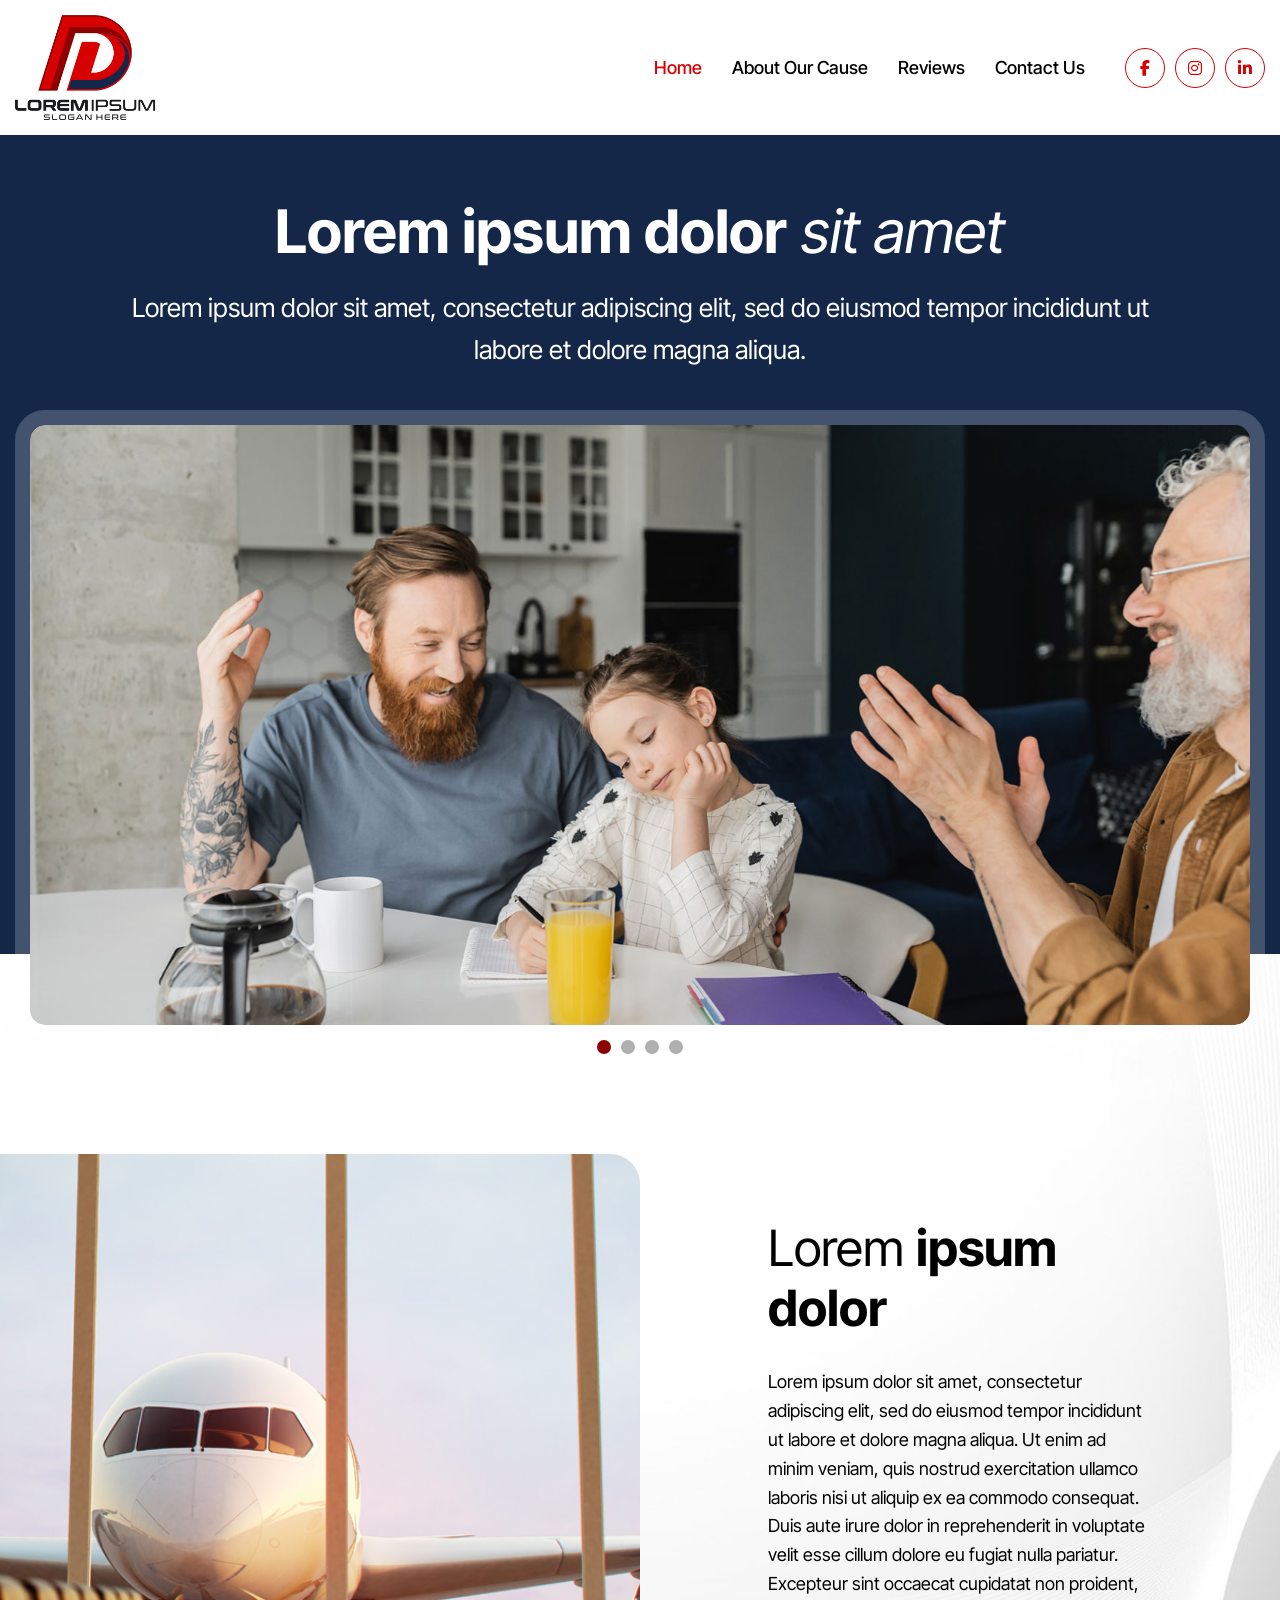
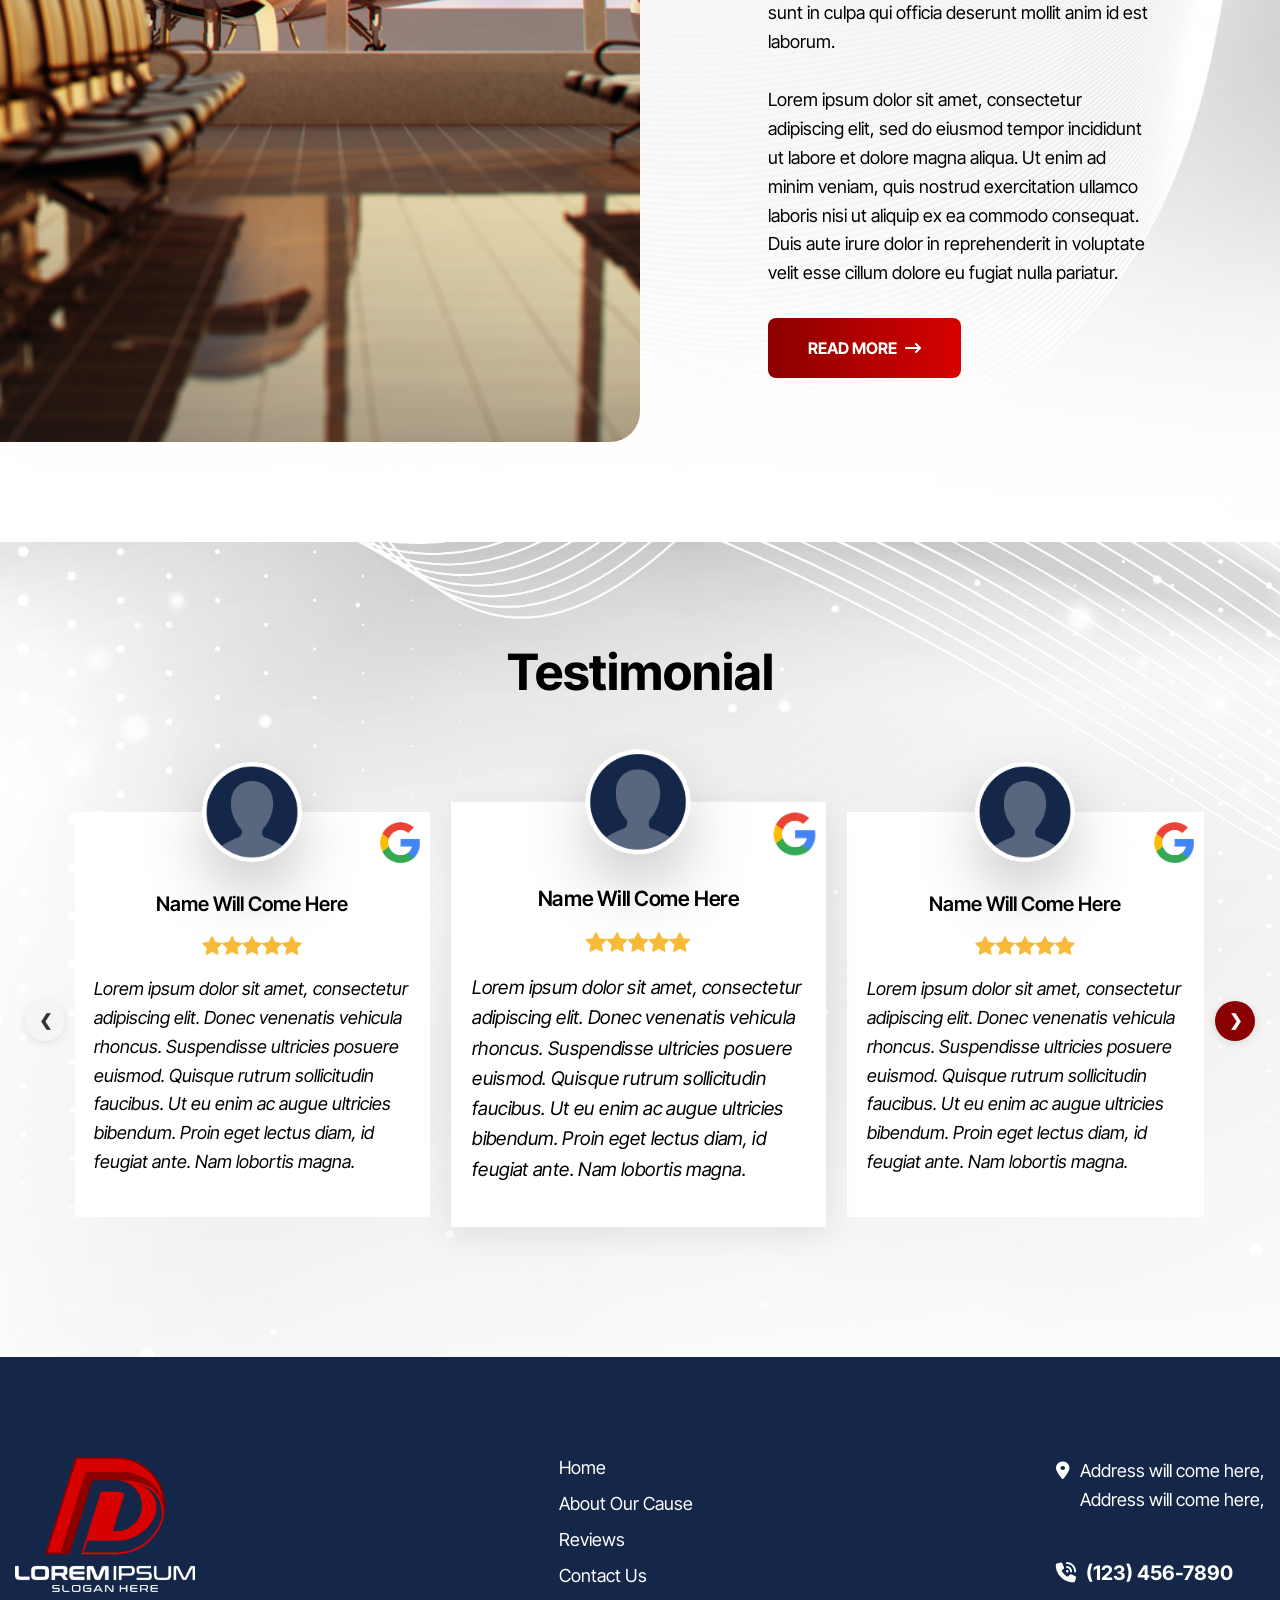
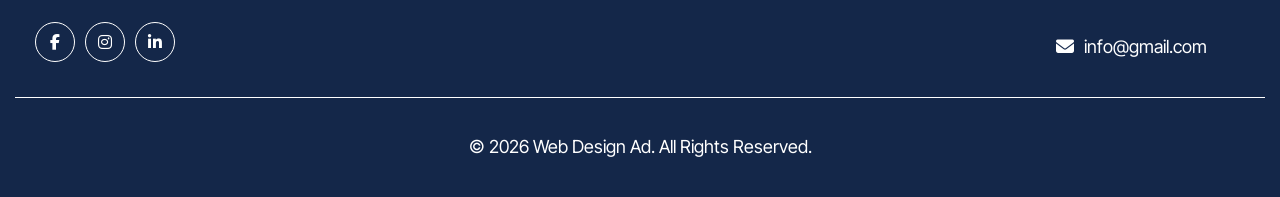
<file: index.html>
<!doctype html>
<html lang="en">
  <head>
    <meta charset="UTF-8" />
    <meta name="viewport" content="width=device-width, initial-scale=1.0" />
    <title>R-Klan</title>
    <link rel="stylesheet" href="css/style.css" />
    <link rel="stylesheet" href="css/responsive.css" />
    <link
      rel="stylesheet"
      href="https://cdnjs.cloudflare.com/ajax/libs/font-awesome/6.7.2/css/all.min.css"
    />

    <script src="js/components.js" defer></script>
    <script src="js/script.js" defer></script>
    <!-- If you prefer to keep your script links in the <head>, add the word defer. This tells the browser to wait until the HTML is fully loaded before running the script. -->
  </head>

  <body>
    <!------------------------------------------------- Header ------------------------------------------------->
    <div id="loader-wrapper">
      <div class="gradient-spinner"></div>
    </div>
    <site-header></site-header>
    <!------------------------------------------------- Header ------------------------------------------------->

    <!------------------------------------------------- Your Family ------------------------------------------------->
    <section id="yourFamily" class="your-family">
      <div class="container">
        <div class="row">
          <h1><b>Lorem ipsum dolor</b> <em>sit amet</em></h1>
          <p>
            Lorem ipsum dolor sit amet, consectetur adipiscing elit, sed do
            eiusmod tempor incididunt ut labore et dolore magna aliqua.
          </p>
        </div>
        <div class="row slider-row">
          <figure class="hero-slides">
            <img
              class="slide active-slide"
              src="images/hero-slide1.jpg"
              alt="Hero Banner image 1"
            />
            <img
              class="slide"
              src="images/hero-slide2.jpg"
              alt="Hero Banner image 2"
            />
            <img
              class="slide"
              src="images/hero-slide3.jpg"
              alt="Hero Banner image 3"
            />
            <img
              class="slide"
              src="images/hero-slide4.jpg"
              alt="Hero Banner image 4"
            />
          </figure>

          <!-- Red and Gray Pagination Dots -->
          <div class="slider-dots">
            <span class="dot active-dot" onclick="currentSlide(1)"></span>
            <span class="dot" onclick="currentSlide(2)"></span>
            <span class="dot" onclick="currentSlide(3)"></span>
            <span class="dot" onclick="currentSlide(4)"></span>
          </div>
        </div>
      </div>
    </section>
    <!------------------------------------------------- Your Family ------------------------------------------------->

    <!------------------------------------------------- About ------------------------------------------------->
    <section id="about" class="about-plight">
      <div class="row">
        <div class="col-img"></div>
        <div class="contents">
          <h2>Lorem <b>ipsum dolor</b></h2>
          <p>
            Lorem ipsum dolor sit amet, consectetur adipiscing elit, sed do
            eiusmod tempor incididunt ut labore et dolore magna aliqua. Ut enim
            ad minim veniam, quis nostrud exercitation ullamco laboris nisi ut
            aliquip ex ea commodo consequat. Duis aute irure dolor in
            reprehenderit in voluptate velit esse cillum dolore eu fugiat nulla
            pariatur. Excepteur sint occaecat cupidatat non proident, sunt in
            culpa qui officia deserunt mollit anim id est laborum.
          </p>
          <p>
            Lorem ipsum dolor sit amet, consectetur adipiscing elit, sed do
            eiusmod tempor incididunt ut labore et dolore magna aliqua. Ut enim
            ad minim veniam, quis nostrud exercitation ullamco laboris nisi ut
            aliquip ex ea commodo consequat. Duis aute irure dolor in
            reprehenderit in voluptate velit esse cillum dolore eu fugiat nulla
            pariatur.
          </p>
          <div class="r-klan-btn">
            <a href="about.html">Read More</a>
          </div>
        </div>
      </div>
    </section>
    <!------------------------------------------------- About ------------------------------------------------->

    <!------------------------------------------------- Testimonial ------------------------------------------------->
    <section id="homeTestimonial" class="home-testimonial">
      <div class="container">
        <div class="row">
          <h2><b>Testimonial</b></h2>
        </div>
        <div class="row">
          <div class="col">
            <figure class="review-profile">
              <img src="images/review-profile-img.png" alt="Profile" />
            </figure>
            <div class="review-name">
              <h4>Name Will Come Here</h4>
            </div>
            <figure class="review-stars">
              <img src="images/review-stars-img.png" alt="Stars" />
            </figure>
            <div class="review-content">
              <p>
                Lorem ipsum dolor sit amet, consectetur adipiscing elit. Donec
                venenatis vehicula rhoncus. Suspendisse ultricies posuere
                euismod. Quisque rutrum sollicitudin faucibus. Ut eu enim ac
                augue ultricies bibendum. Proin eget lectus diam, id feugiat
                ante. Nam lobortis magna.
              </p>
            </div>
            <figure class="google-icon">
              <img src="images/google-icon.png" alt="Google Icon" />
            </figure>
          </div>

          <div class="col">
            <figure class="review-profile">
              <img src="images/review-profile-img.png" alt="Profile" />
            </figure>
            <div class="review-name">
              <h4>Name Will Come Here</h4>
            </div>
            <figure class="review-stars">
              <img src="images/review-stars-img.png" alt="Stars" />
            </figure>
            <div class="review-content">
              <p>
                Lorem ipsum dolor sit amet, consectetur adipiscing elit. Donec
                venenatis vehicula rhoncus. Suspendisse ultricies posuere
                euismod. Quisque rutrum sollicitudin faucibus. Ut eu enim ac
                augue ultricies bibendum. Proin eget lectus diam, id feugiat
                ante. Nam lobortis magna.
              </p>
            </div>
            <figure class="google-icon">
              <img src="images/google-icon.png" alt="Google Icon" />
            </figure>
          </div>

          <div class="col">
            <figure class="review-profile">
              <img src="images/review-profile-img.png" alt="Profile" />
            </figure>
            <div class="review-name">
              <h4>Name Will Come Here</h4>
            </div>
            <figure class="review-stars">
              <img src="images/review-stars-img.png" alt="Stars" />
            </figure>
            <div class="review-content">
              <p>
                Lorem ipsum dolor sit amet, consectetur adipiscing elit. Donec
                venenatis vehicula rhoncus. Suspendisse ultricies posuere
                euismod. Quisque rutrum sollicitudin faucibus. Ut eu enim ac
                augue ultricies bibendum. Proin eget lectus diam, id feugiat
                ante. Nam lobortis magna.
              </p>
            </div>
            <figure class="google-icon">
              <img src="images/google-icon.png" alt="Google Icon" />
            </figure>
          </div>

          <div class="col">
            <figure class="review-profile">
              <img src="images/review-profile-img.png" alt="Profile" />
            </figure>
            <div class="review-name">
              <h4>Name Will Come Here</h4>
            </div>
            <figure class="review-stars">
              <img src="images/review-stars-img.png" alt="Stars" />
            </figure>
            <div class="review-content">
              <p>
                Lorem ipsum dolor sit amet, consectetur adipiscing elit. Donec
                venenatis vehicula rhoncus. Suspendisse ultricies posuere
                euismod. Quisque rutrum sollicitudin faucibus. Ut eu enim ac
                augue ultricies bibendum. Proin eget lectus diam, id feugiat
                ante. Nam lobortis magna.
              </p>
            </div>
            <figure class="google-icon">
              <img src="images/google-icon.png" alt="Google Icon" />
            </figure>
          </div>
        </div>
      </div>
    </section>
    <!------------------------------------------------- Testimonial ------------------------------------------------->

    <!------------------------------------------------- Footer ------------------------------------------------->
    <site-footer></site-footer>
    <!------------------------------------------------- Footer ------------------------------------------------->
  </body>
</html>
</file>
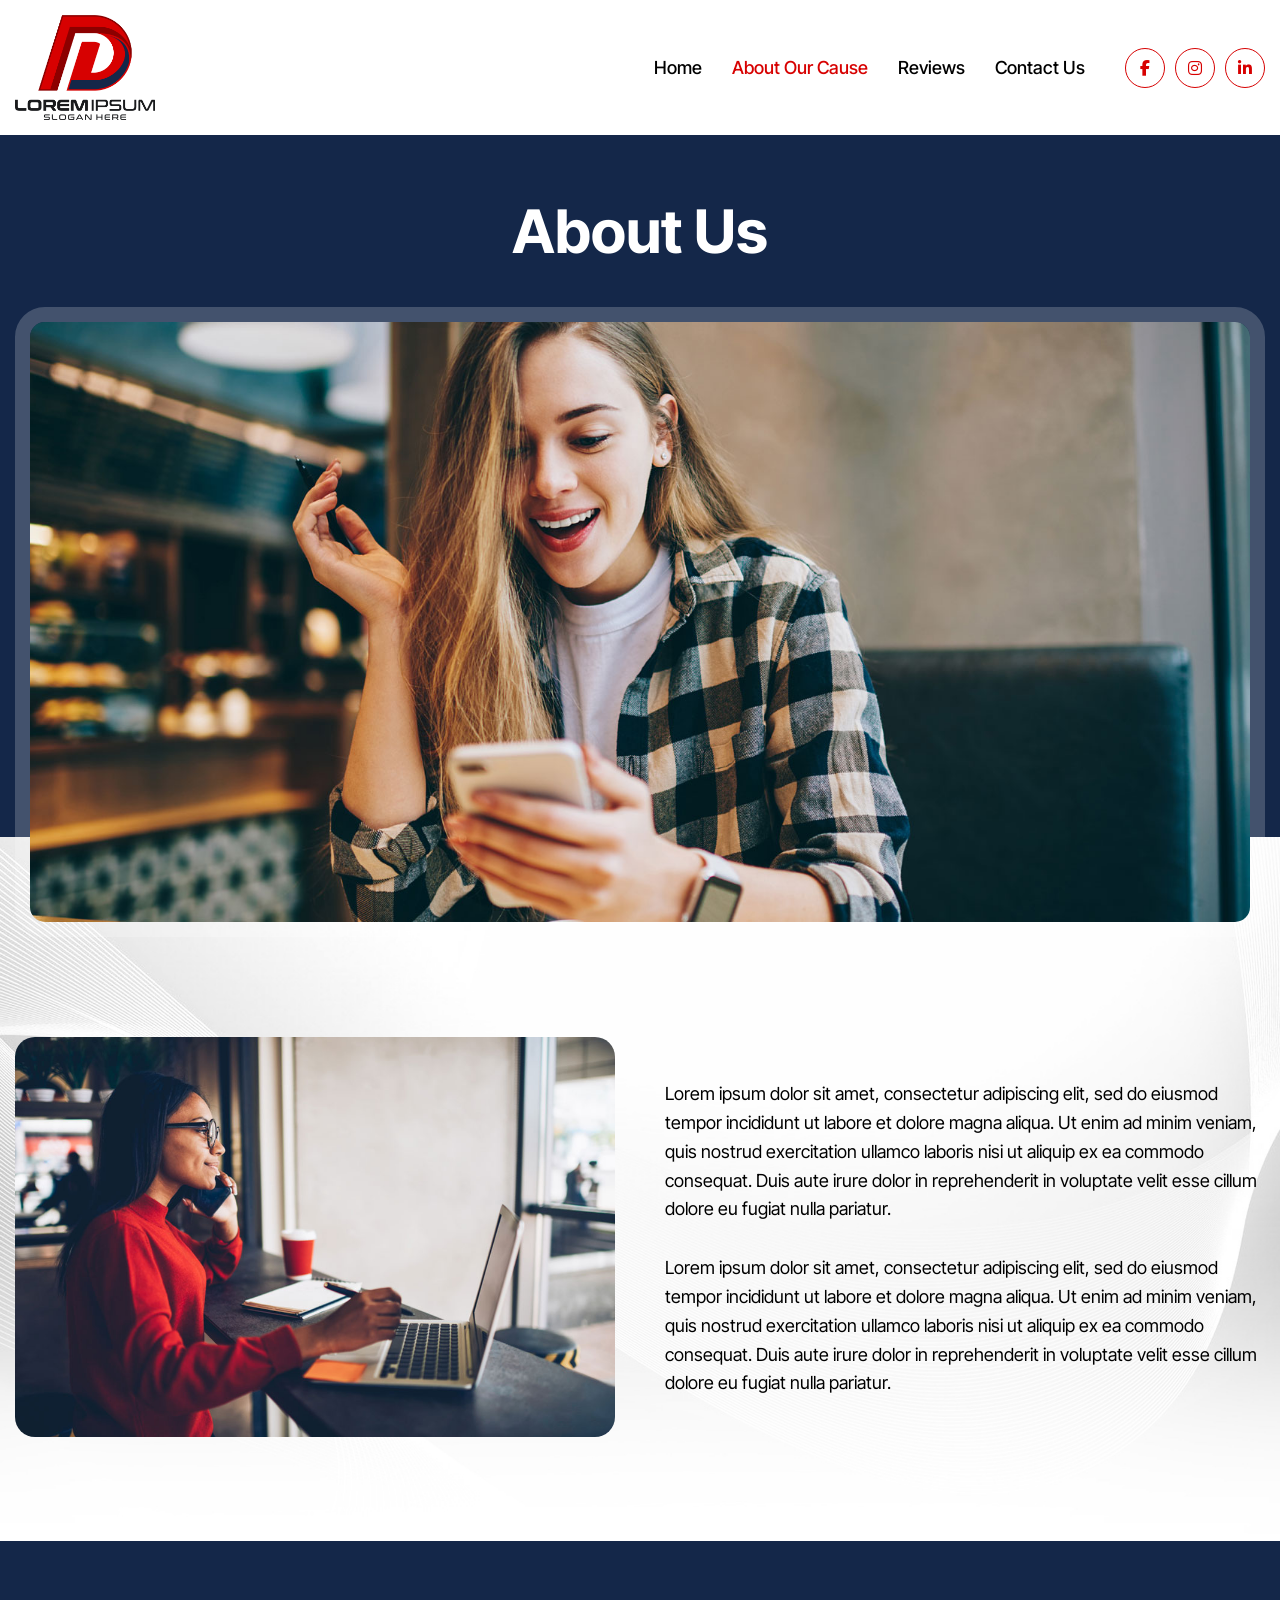
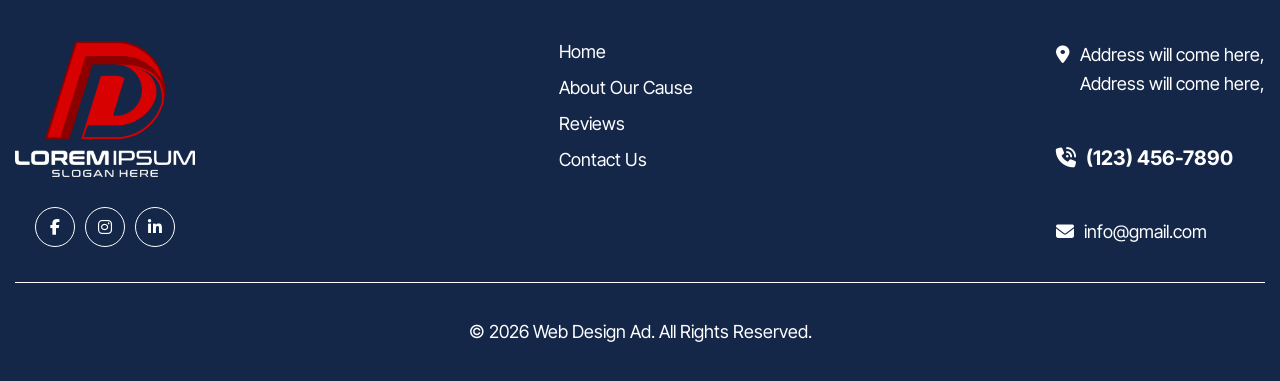
<file: about.html>
<!doctype html>
<html lang="en">
  <head>
    <meta charset="UTF-8" />
    <meta name="viewport" content="width=device-width, initial-scale=1.0" />
    <title>R-Klan</title>
    <link rel="stylesheet" href="css/style.css" />
    <link rel="stylesheet" href="css/responsive.css" />
    <link
      rel="stylesheet"
      href="https://cdnjs.cloudflare.com/ajax/libs/font-awesome/6.7.2/css/all.min.css"
    />

    <script src="js/components.js" defer></script>
    <script src="js/script.js" defer></script>
    <!-- If you prefer to keep your script links in the <head>, add the word defer. This tells the browser to wait until the HTML is fully loaded before running the script. -->
  </head>

  <body>
    <!------------------------------------------------- Header ------------------------------------------------->
    <div id="loader-wrapper">
      <div class="gradient-spinner"></div>
    </div>
    <site-header></site-header>
    <!------------------------------------------------- Header ------------------------------------------------->

    <!------------------------------------------------- Banner ------------------------------------------------->
    <section id="innerPageBanner" class="inner-page-banner">
      <div class="container">
        <div class="row">
          <h1><b>About Us</b></h1>
        </div>
        <div class="row">
          <figure class="banner-img">
            <img src="images/about-banner-bg.jpg" alt="About Banner" />
          </figure>
        </div>
      </div>
    </section>
    <!------------------------------------------------- Banner ------------------------------------------------->

    <!------------------------------------------------- About Intro ------------------------------------------------->
    <section id="aboutIntro" class="about-intro">
      <div class="container">
        <div class="row">
          <div class="col img">
            <img src="images/about-img.jpg" alt="flight" />
          </div>
          <div class="col content">
            <p>
              Lorem ipsum dolor sit amet, consectetur adipiscing elit, sed do eiusmod tempor incididunt ut labore et dolore magna aliqua. Ut enim ad minim veniam, quis nostrud exercitation ullamco laboris nisi ut aliquip ex ea commodo consequat. Duis aute irure dolor in reprehenderit in voluptate velit esse cillum dolore eu fugiat nulla pariatur.
            </p>
            <p>
              Lorem ipsum dolor sit amet, consectetur adipiscing elit, sed do eiusmod tempor incididunt ut labore et dolore magna aliqua. Ut enim ad minim veniam, quis nostrud exercitation ullamco laboris nisi ut aliquip ex ea commodo consequat. Duis aute irure dolor in reprehenderit in voluptate velit esse cillum dolore eu fugiat nulla pariatur.
            </p>
          </div>
        </div>
      </div>
    </section>
    <!------------------------------------------------- About Intro ------------------------------------------------->

    <!------------------------------------------------- Footer ------------------------------------------------->
    <site-footer></site-footer>
    <!------------------------------------------------- Footer ------------------------------------------------->
  </body>
</html>
</file>
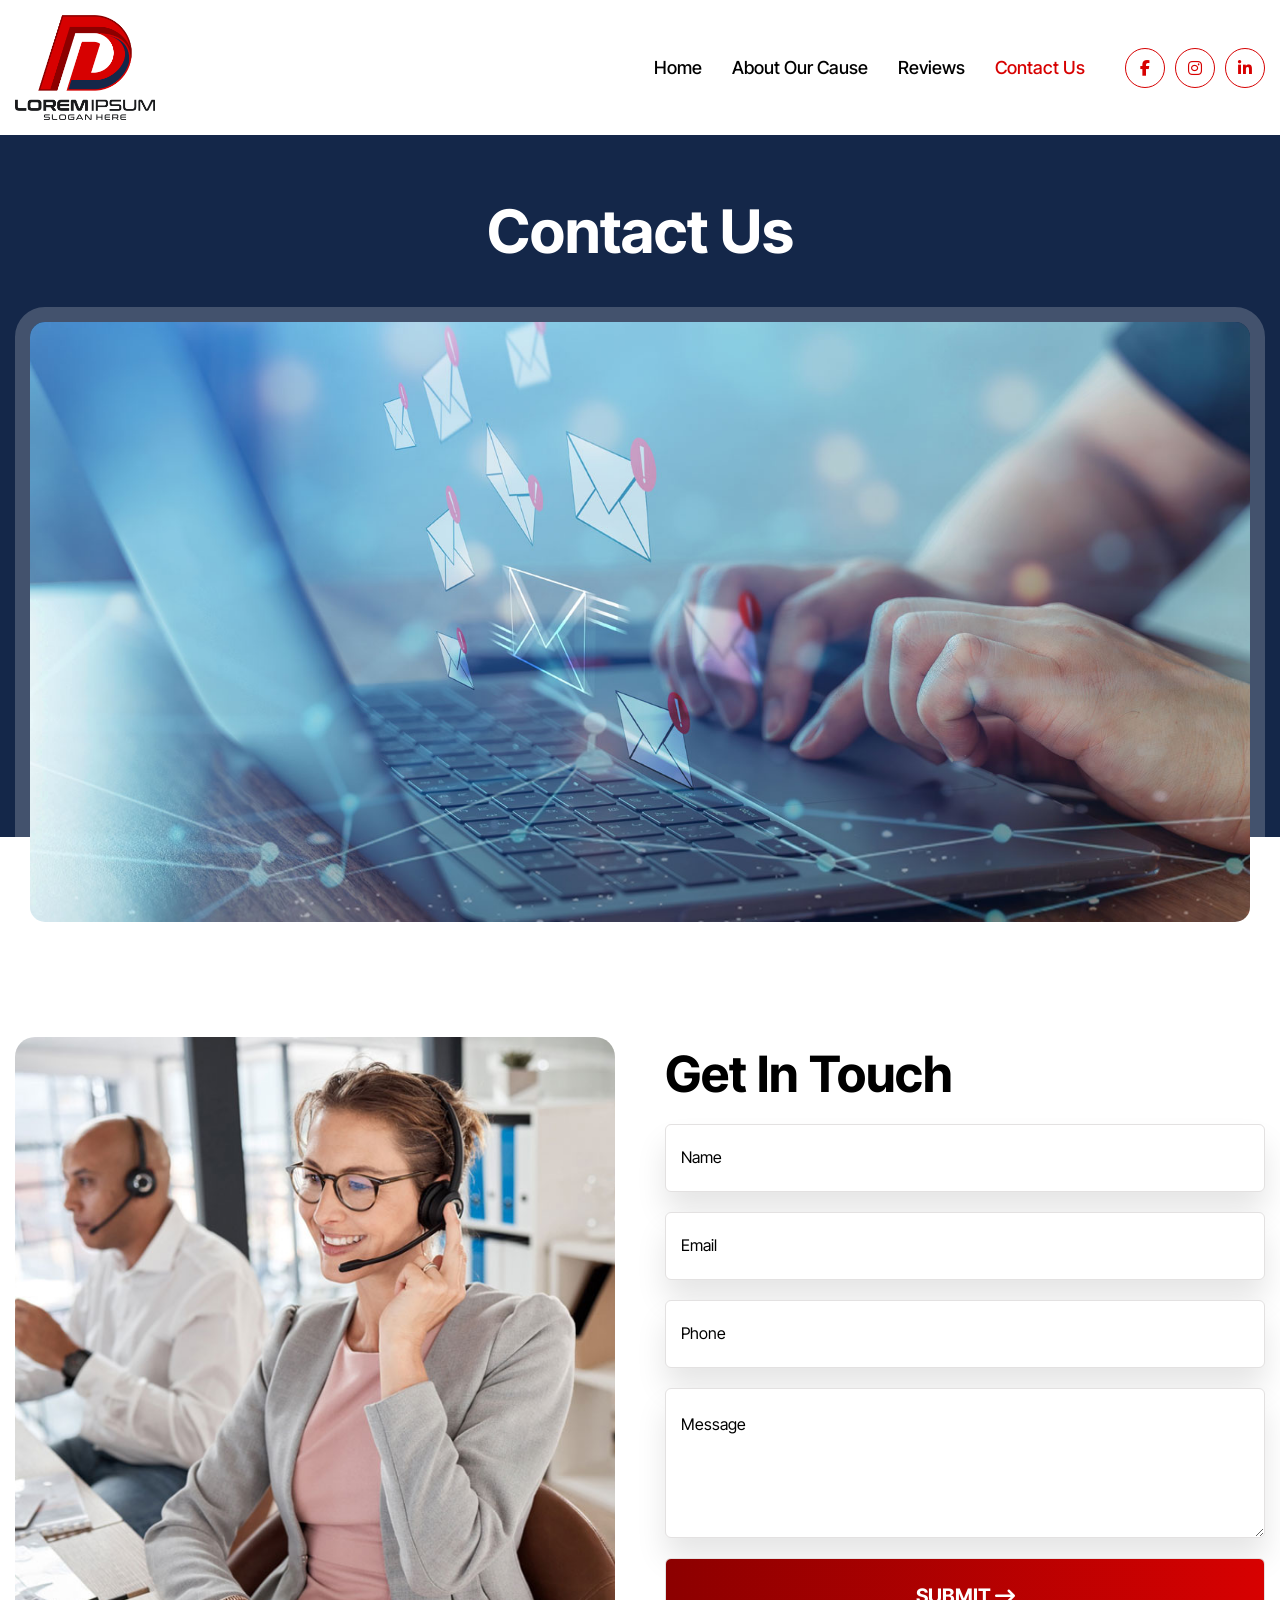
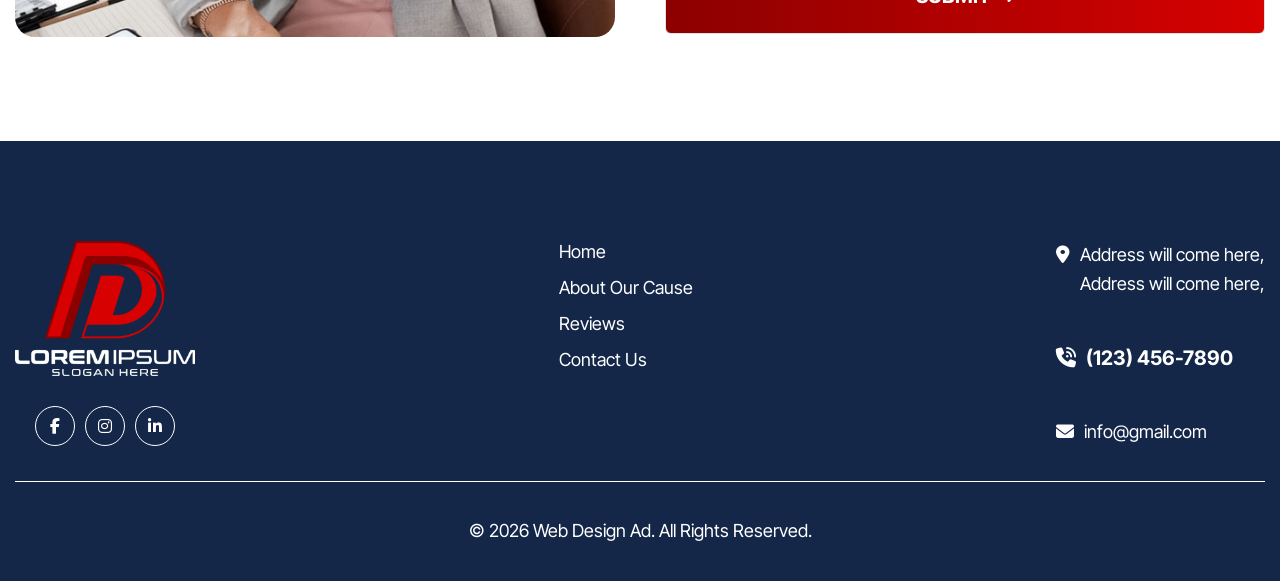
<file: contact.html>
<!doctype html>
<html lang="en">
  <head>
    <meta charset="UTF-8" />
    <meta name="viewport" content="width=device-width, initial-scale=1.0" />
    <title>R-Klan</title>
    <link rel="stylesheet" href="css/style.css" />
    <link rel="stylesheet" href="css/responsive.css" />
    <link
      rel="stylesheet"
      href="https://cdnjs.cloudflare.com/ajax/libs/font-awesome/6.7.2/css/all.min.css"
    />

    <script src="js/components.js" defer></script>
    <script src="js/script.js" defer></script>
    <!-- If you prefer to keep your script links in the <head>, add the word defer. This tells the browser to wait until the HTML is fully loaded before running the script. -->
  </head>

  <body>
    <!------------------------------------------------- Header ------------------------------------------------->
    <div id="loader-wrapper">
      <div class="gradient-spinner"></div>
    </div>
    <site-header></site-header>
    <!------------------------------------------------- Header ------------------------------------------------->

    <!------------------------------------------------- Banner ------------------------------------------------->
    <section id="innerPageBanner" class="inner-page-banner">
      <div class="container">
        <div class="row">
          <h1><b>Contact Us</b></h1>
        </div>
        <div class="row">
          <figure class="banner-img">
            <img src="images/contact-banner-bg.jpg" alt="Contact Banner" />
          </figure>
        </div>
      </div>
    </section>
    <!------------------------------------------------- Banner ------------------------------------------------->

    <!------------------------------------------------- Get In Touch ------------------------------------------------->
    <section id="getInTouch" class="get-in-touch">
      <div class="container">
        <div class="row">
          <div class="col img">
            <img src="images/get-in-touch-img.jpg" alt="flight" />
          </div>
          <div class="col content">
            <h2><b>Get In Touch</b></h2>
            <form class="contact-form" action="#" method="get">
              <input
                type="text"
                name="name"
                id="fullName"
                placeholder="Name"
                required
              />
              <input
                type="email"
                name="email"
                id="emailAddress"
                placeholder="Email"
                required
              />
              <input
                type="tel"
                name="phone"
                id="phoneNumber"
                placeholder="Phone"
                pattern="[0-9]{10}"
                maxlength="10"
                title="Please enter 10 digits number"
                oninput="this.value = this.value.replace(/[^0-9]/g, '')"
                required
              /> 
              <!-- oninput="this.value = this.value.replace(/[^0-9]/g, '')": This tells the browser, "Every time the user types a character, check if it is a number from 0-9. If it is not a number (like the letter 'd'), replace it with nothing immediately." -->
              <textarea
                name="message"
                id="formMessage"
                placeholder="Message"
              ></textarea>
              <button type="submit" class="submit-btn">
                SUBMIT <i class="fa-solid fa-arrow-right-long"></i>
              </button>
            </form>
          </div>
        </div>
      </div>
    </section>
    <!------------------------------------------------- Get In Touch ------------------------------------------------->

    <!------------------------------------------------- Footer ------------------------------------------------->
    <site-footer></site-footer>
    <!------------------------------------------------- Footer ------------------------------------------------->
  </body>
</html>
</file>
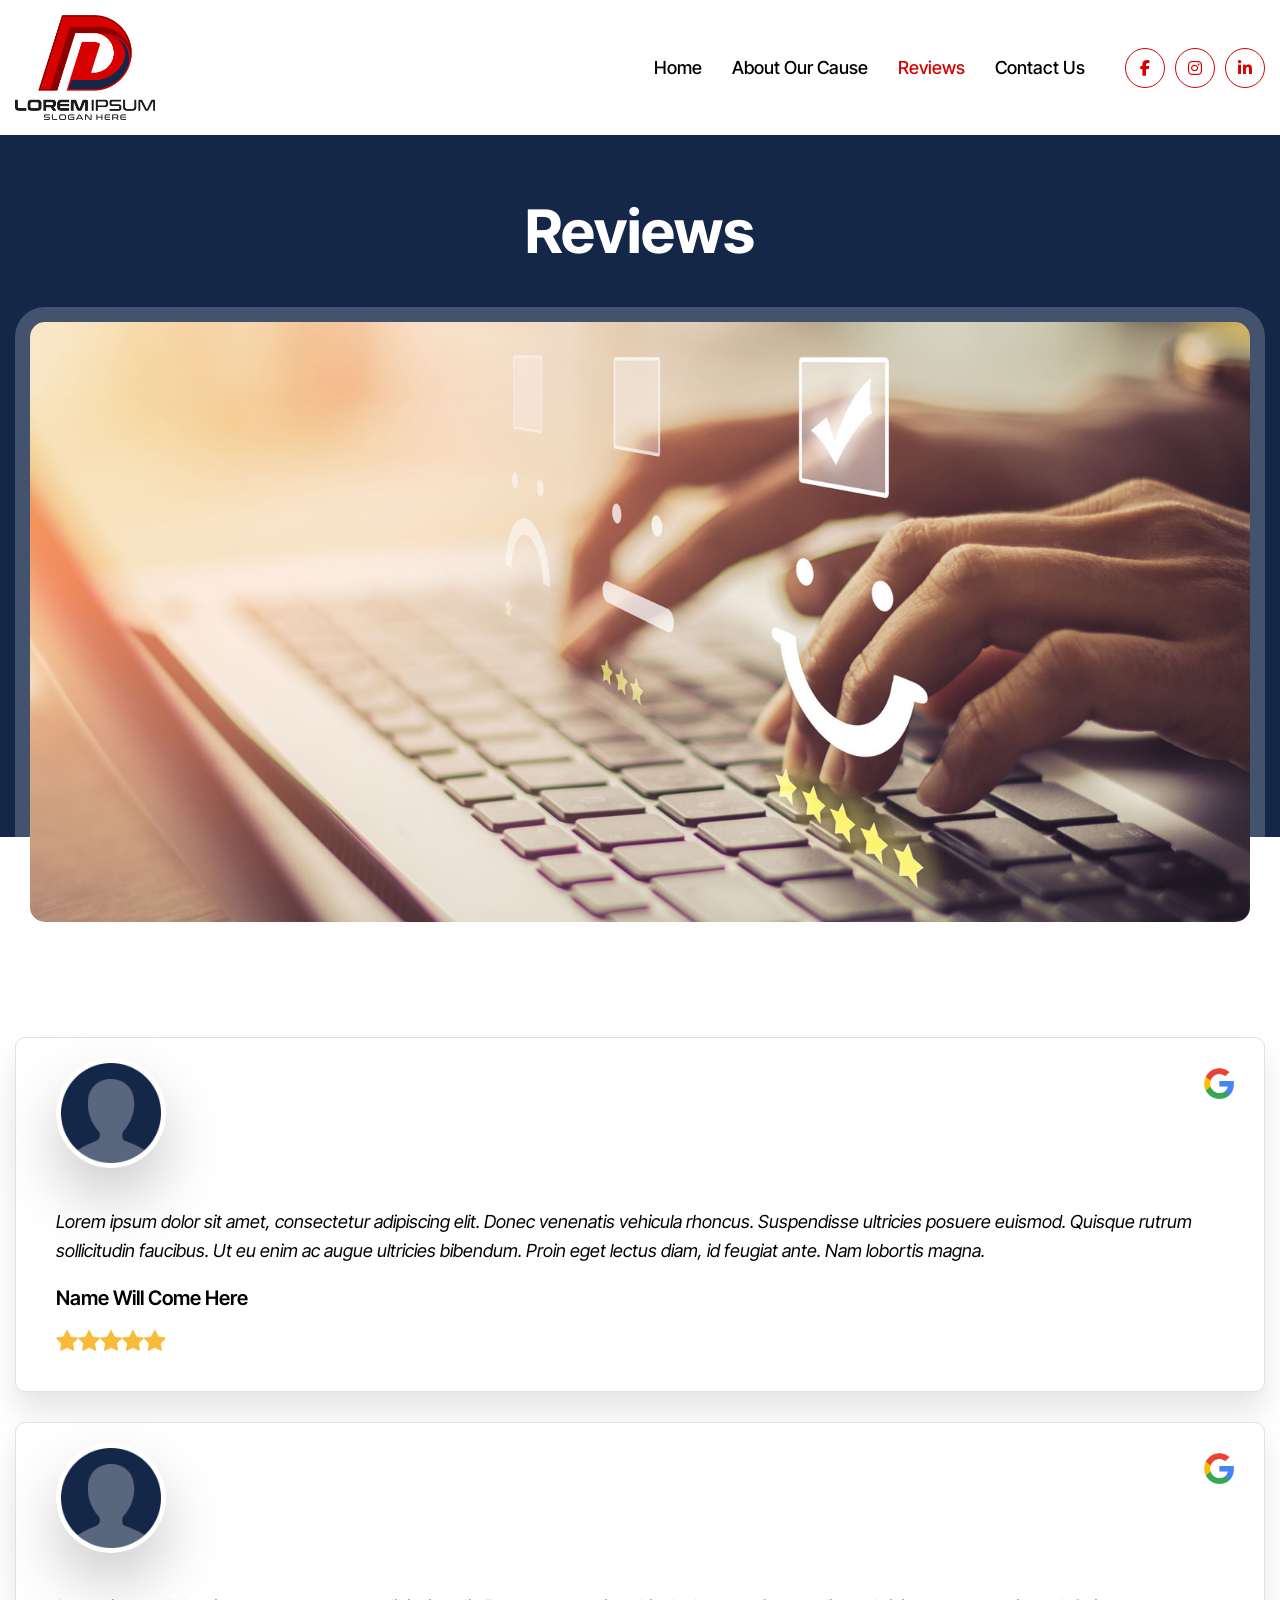
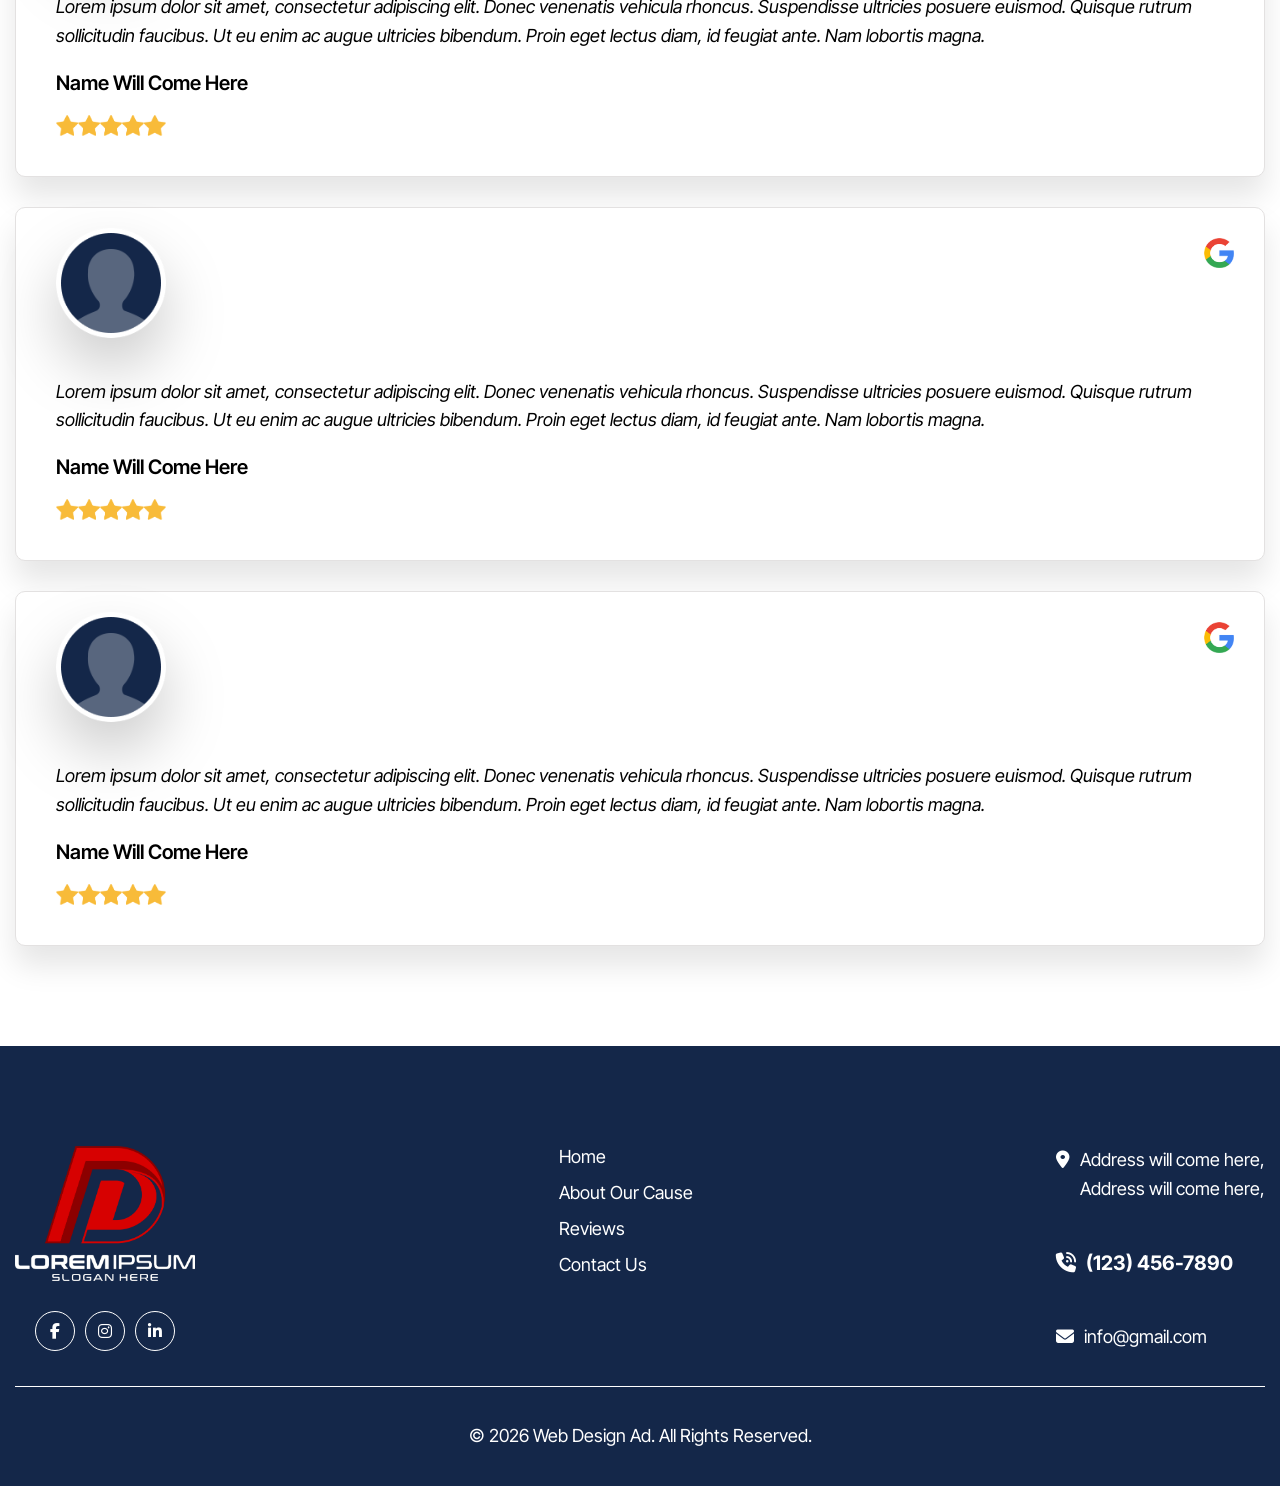
<file: reviews.html>
<!doctype html>
<html lang="en">
  <head>
    <meta charset="UTF-8" />
    <meta name="viewport" content="width=device-width, initial-scale=1.0" />
    <title>R-Klan</title>
    <link rel="stylesheet" href="css/style.css" />
    <link rel="stylesheet" href="css/responsive.css" />
    <link
      rel="stylesheet"
      href="https://cdnjs.cloudflare.com/ajax/libs/font-awesome/6.7.2/css/all.min.css"
    />

    <script src="js/components.js" defer></script>
    <script src="js/script.js" defer></script>
    <!-- If you prefer to keep your script links in the <head>, add the word defer. This tells the browser to wait until the HTML is fully loaded before running the script. -->
  </head>

  <body>
    <!------------------------------------------------- Header ------------------------------------------------->
    <div id="loader-wrapper">
      <div class="gradient-spinner"></div>
    </div>
    <site-header></site-header>
    <!------------------------------------------------- Header ------------------------------------------------->

    <!------------------------------------------------- Banner ------------------------------------------------->
    <section id="innerPageBanner" class="inner-page-banner">
      <div class="container">
        <div class="row">
          <h1><b>Reviews</b></h1>
        </div>
        <div class="row">
          <figure class="banner-img">
            <img src="images/review-banner-bg.jpg" alt="Review Banner" />
          </figure>
        </div>
      </div>
    </section>
    <!------------------------------------------------- Banner ------------------------------------------------->

    <!------------------------------------------------- Reviews ------------------------------------------------->
    <section id="siteReviews" class="site-reviews">
      <div class="container">
        <div class="row">
          <div class="review">
            <figure class="review-profile">
              <img src="images/review-profile-img.png" alt="Profile" />
            </figure>
            <div class="review-content">
              <p>
                Lorem ipsum dolor sit amet, consectetur adipiscing elit. Donec
                venenatis vehicula rhoncus. Suspendisse ultricies posuere
                euismod. Quisque rutrum sollicitudin faucibus. Ut eu enim ac
                augue ultricies bibendum. Proin eget lectus diam, id feugiat
                ante. Nam lobortis magna.
              </p>
            </div>
            <div class="review-name">
              <h4>Name Will Come Here</h4>
            </div>
            <figure class="review-stars">
              <img src="images/review-stars-img.png" alt="Stars" />
            </figure>
            <figure class="google-icon">
              <img src="images/google-icon.png" alt="Google Icon" />
            </figure>
          </div>
        </div>

        <div class="row">
          <div class="review">
            <figure class="review-profile">
              <img src="images/review-profile-img.png" alt="Profile" />
            </figure>
            <div class="review-content">
              <p>
                Lorem ipsum dolor sit amet, consectetur adipiscing elit. Donec
                venenatis vehicula rhoncus. Suspendisse ultricies posuere
                euismod. Quisque rutrum sollicitudin faucibus. Ut eu enim ac
                augue ultricies bibendum. Proin eget lectus diam, id feugiat
                ante. Nam lobortis magna.
              </p>
            </div>
            <div class="review-name">
              <h4>Name Will Come Here</h4>
            </div>
            <figure class="review-stars">
              <img src="images/review-stars-img.png" alt="Stars" />
            </figure>
            <figure class="google-icon">
              <img src="images/google-icon.png" alt="Google Icon" />
            </figure>
          </div>
        </div>

        <div class="row">
          <div class="review">
            <figure class="review-profile">
              <img src="images/review-profile-img.png" alt="Profile" />
            </figure>
            <div class="review-content">
              <p>
                Lorem ipsum dolor sit amet, consectetur adipiscing elit. Donec
                venenatis vehicula rhoncus. Suspendisse ultricies posuere
                euismod. Quisque rutrum sollicitudin faucibus. Ut eu enim ac
                augue ultricies bibendum. Proin eget lectus diam, id feugiat
                ante. Nam lobortis magna.
              </p>
            </div>
            <div class="review-name">
              <h4>Name Will Come Here</h4>
            </div>
            <figure class="review-stars">
              <img src="images/review-stars-img.png" alt="Stars" />
            </figure>
            <figure class="google-icon">
              <img src="images/google-icon.png" alt="Google Icon" />
            </figure>
          </div>
        </div>

        <div class="row">
          <div class="review">
            <figure class="review-profile">
              <img src="images/review-profile-img.png" alt="Profile" />
            </figure>
            <div class="review-content">
              <p>
                Lorem ipsum dolor sit amet, consectetur adipiscing elit. Donec
                venenatis vehicula rhoncus. Suspendisse ultricies posuere
                euismod. Quisque rutrum sollicitudin faucibus. Ut eu enim ac
                augue ultricies bibendum. Proin eget lectus diam, id feugiat
                ante. Nam lobortis magna.
              </p>
            </div>
            <div class="review-name">
              <h4>Name Will Come Here</h4>
            </div>
            <figure class="review-stars">
              <img src="images/review-stars-img.png" alt="Stars" />
            </figure>
            <figure class="google-icon">
              <img src="images/google-icon.png" alt="Google Icon" />
            </figure>
          </div>
        </div>
      </div>
    </section>
    <!------------------------------------------------- Reviews ------------------------------------------------->

    <!------------------------------------------------- Footer ------------------------------------------------->
    <site-footer></site-footer>
    <!------------------------------------------------- Footer ------------------------------------------------->
  </body>
</html>
</file>
<file: css/style.css>
@import url("https://fonts.googleapis.com/css2?family=Inter+Tight:ital,wght@0,100..900;1,100..900&display=swap");

* {
  padding: 0;
  margin: 0;
  box-sizing: border-box;
}
:root {
  --light-red: #d70101;
  --dark-red: #8c0000;
  --color-white: #ffffff;
  --color-black: #000000;
  --dark-blue: #142749;
  --light-grey: #b0b0b0;
  --half-white: #e3e1e1;
  --heading-font: "Inter Tight", sans-serif;
  --fontawesome-family6: "Font Awesome 6 Free";
  --btn-gradient: linear-gradient(
    90deg,
    var(--dark-red) 0%,
    var(--light-red) 100%
  );
  --btn-hover-gradient: linear-gradient(
    90deg,
    var(--light-red) 0%,
    var(--dark-red) 100%
  );
}
h1,
h2,
h3,
h4,
h5,
h6,
p,
a,
li,
i {
  font-family: var(--heading-font);
  transition: 0.4s all;
  font-weight: 400;
}
h1 {
  font-size: 60px;
  line-height: 1.2em;
}
h2 {
  font-size: 50px;
  line-height: 1.2em;
}
h4 {
  font-size: 20px;
  line-height: 1.2em;
  font-weight: 600;
}
p {
  font-size: 18px;
  line-height: 1.6em;
}
a {
  color: var(--light-red);
  cursor: pointer;
  text-decoration: none;
  transition: 0.4s all;
}
img {
  width: 100%;
}
ul li {
  font-size: 18px;
}
figure {
  line-height: 0;
}
.container {
  width: 100%;
  max-width: 1280px;
}
.row {
  width: 100%;
}
.r-klan-btn a {
  display: inline-block;
  background: var(--btn-gradient);
  padding: 20px 40px;
  color: var(--color-white);
  text-transform: uppercase;
  border-radius: 8px;
  font-weight: 700;
  &:hover {
    background: var(--btn-hover-gradient);
  }
}
.r-klan-btn a:after {
  content: "\f178";
  font-family: var(--fontawesome-family6);
  font-weight: 900;
  padding-left: 8px;
}
/* ------------------------------------------------- Header ------------------------------------------------- */
.r-klan-header {
  display: flex;
  justify-content: center;
  padding: 15px;
  position: relative;
}
.r-klan-header .row {
  display: flex;
  align-items: center;
  column-gap: 20px;
}
.r-klan-header .row .logo-col {
  width: 20%;
}
.r-klan-header .logo-col .r-klan-logo img {
  max-width: 140px;
}
.r-klan-header.is-sticky .r-klan-logo img {
  max-width: 110px;
}
.r-klan-header .row .desktop-nav {
  width: 80%;
}
.r-klan-header .nav-col {
  display: flex;
  align-items: center;
  justify-content: flex-end;
  column-gap: 40px;
}
.r-klan-header .header-nav ul {
  list-style: none;
  display: flex;
  column-gap: 30px;
}
.r-klan-header .header-nav ul li a {
  color: var(--color-black);
  text-decoration: none;
  font-weight: 500;
  &:hover {
    color: var(--light-red);
  }
}
.r-klan-header .header-nav ul li a.active {
  color: var(--light-red);
}
.r-klan-header .header-sm-icons {
  display: flex;
  column-gap: 10px;
}
.r-klan-header .header-sm-icons i {
  color: var(--light-red);
  border: 1px solid var(--light-red);
  border-radius: 50%;
  aspect-ratio: 1 / 1;
  height: 40px;
  width: 40px;
  display: flex;
  justify-content: center;
  align-items: center;
  &:hover {
    background-color: var(--light-red);
    color: var(--color-white);
  }
}
.mobile-nav,
.nav-toggle {
  display: none;
}
/* Header Sticky */
.r-klan-header {
  width: 100%;
  z-index: 999; /* Ensures it stays above other content */
  transition: all 0.3s ease-in-out;
}

/* The class added by JavaScript after 200px */
.r-klan-header.is-sticky {
  position: fixed;
  top: 0;
  left: 0;
  background-color: #ffffff; /* Change this to match your site's design */
  box-shadow: 0 4px 10px rgba(0, 0, 0, 0.1); /* Adds a nice drop shadow */
  animation: slideDown 0.4s ease-in-out forwards;
}

/* Keyframes for the smooth slide-down effect */
@keyframes slideDown {
  from {
    transform: translateY(-100%);
  }
  to {
    transform: translateY(0);
  }
}
/* Header Sticky */
/* ------------------------------------------------- Header ------------------------------------------------- */

/* ------------------------------------------------- Hero ------------------------------------------------- */
.your-family,
.inner-page-banner {
  display: flex;
  justify-content: center;
  background-color: var(--dark-blue);
  padding: 60px 15px 0px;
}
.your-family h1,
.your-family p,
.inner-page-banner h1 {
  color: var(--color-white);
  text-align: center;
}
.your-family p {
  font-size: 26px;
}
.your-family .container,
.inner-page-banner .container {
  display: grid;
  row-gap: 40px;
}
.your-family .row,
.inner-page-banner .row {
  justify-self: center;
}
.your-family .row:first-child,
.inner-page-banner .row:first-child {
  max-width: 1024px;
  display: flex;
  flex-direction: column;
  row-gap: 20px;
}
.your-family .hero-slides,
.inner-page-banner .banner-img {
  border-radius: 30px;
  border: 15px solid rgba(255, 255, 255, 0.2);
  cursor: grab;
  cursor: -webkit-grab;
}
.inner-page-banner .banner-img {
  cursor: default;
}
.your-family .hero-slides img,
.inner-page-banner .banner-img img {
  height: auto;
  min-height: 600px;
  object-fit: cover;
  object-position: center;
}
.your-family .hero-slides img,
.inner-page-banner .banner-img img {
  border-radius: 15px;
}

.your-family .slider-row,
.inner-page-banner .row:last-child {
  margin-bottom: -100px;
}

/* Ensure sliding images stay inside your custom border */
.your-family .hero-slides {
  position: relative;
  overflow: hidden;
}

/* Hide all slides by default */
.your-family .hero-slides img.slide {
  display: none;
  width: 100%;
}

/* Slide in from the RIGHT (Next) */
.your-family .hero-slides img.active-slide-next {
  display: block;
  animation: slideInRight 0.5s ease-out forwards;
}

/* Slide in from the LEFT (Previous) */
.your-family .hero-slides img.active-slide-prev {
  display: block;
  animation: slideInLeft 0.5s ease-out forwards;
}

.your-family .hero-slides.active-drag {
  cursor: grabbing !important;
  cursor: -webkit-grabbing !important;
}

/* Styling the Pagination Dots */
.slider-dots {
  display: flex;
  justify-content: center;
  column-gap: 10px;
}

.slider-dots .dot {
  cursor: pointer;
  height: 14px;
  width: 14px;
  background-color: var(--light-grey);
  border-radius: 50%;
  display: inline-block;
  transition: background-color 0.3s ease;
}

/* Dark red for active/hovered dots */
.slider-dots .dot.active-dot,
.slider-dots .dot:hover {
  background-color: var(--dark-red);
}

/* ANIMATION: DIRECTIONAL SLIDE */

@keyframes slideInRight {
  0% {
    transform: translateX(100%);
  }
  100% {
    transform: translateX(0);
  }
}

@keyframes slideInLeft {
  0% {
    transform: translateX(-100%);
  }
  100% {
    transform: translateX(0);
  }
}
/* About */
.about-plight {
  display: flex;
  justify-content: center;
  padding: 200px 0px 100px;
  background-image: url("../images/home-about-bg.jpg");
  background-size: cover;
  background-position: center right;
}
.about-plight .row {
  display: flex;
  justify-content: center;
}
.about-plight .col-img,
.about-plight .contents {
  width: 50%;
}
.about-plight .col-img {
  min-height: 80vh;
  background-image: url("../images/airplane-img.jpg");
  background-size: cover;
  background-position: center center;
  border-radius: 0 30px 30px 0;
}
.about-plight .contents {
  padding: 5% 10%;
  display: flex;
  flex-direction: column;
  row-gap: 30px;
  justify-content: center;
}
/* About */

/* Testimonial */
.home-testimonial {
  display: flex;
  justify-content: center;
  padding: 100px 15px;
  background-image: url("../images/home-testimonial-bg.jpg");
  background-size: cover;
  background-position: top center;
}
.home-testimonial .container {
  display: flex;
  flex-direction: column;
  row-gap: 30px;
}
.home-testimonial .row {
  display: flex;
  justify-content: center;
  column-gap: 20px;
}
.home-testimonial .col {
  position: relative;
  background-color: var(--color-white);
  padding: 20px;
  display: flex;
  flex-direction: column;
  align-items: center;
  row-gap: 20px;
}
.home-testimonial .col p {
  font-style: italic;
}
.home-testimonial .google-icon img {
  position: absolute;
  top: 10px;
  right: 10px;
  max-width: 40px;
}
.home-testimonial .review-profile img {
  margin-top: -70px;
  margin-bottom: 10px;
  max-width: 100px;
  filter: drop-shadow(0px 30px 30px rgba(0, 0, 0, 0.2));
}
.home-testimonial .review-stars img {
  max-width: 100px;
}
/* Testimonial Slider Css */
/* 1. Master Container (Holds arrows and provides side spacing) */
.slider-container {
  position: relative;
  width: 100%;
  padding: 0 60px; /* 60px space strictly for arrows */
  box-sizing: border-box;
}

/* 2. Viewport (Clips left/right perfectly, keeps vertical space for images) */
.slider-viewport {
  overflow: hidden;
  width: 100%;
  padding: 80px 0 40px; /* Top padding protects the -70px profile images */
}

/* 3. Track Setup */
.slider-track {
  display: flex !important;
  flex-wrap: nowrap !important;
  justify-content: flex-start !important;
  align-items: stretch;
  margin: 0 !important;
  width: 100%;
  gap: 30px !important; /* CRITICAL: Enforces exact gap for JS math */
  cursor: grab;
  user-select: none;
}

.slider-track:active {
  cursor: grabbing;
}

/* 4. Column Sizing (Math perfectly aligns 100% of viewport) */
.slider-track .col {
  margin: 0 !important; /* Overrides original margins */
  flex: 0 0 100% !important; /* Mobile: 1 Column */
  flex-shrink: 0; 
  box-sizing: border-box;
  transition: transform 0.4s ease, box-shadow 0.4s ease;
}

@media (min-width: 768px) {
  /* Tablet: 2 Columns */
  .slider-track .col { flex: 0 0 calc((100% - 30px) / 2) !important; } 
}

@media (min-width: 1024px) {
  /* Desktop: 3 Columns */
  .slider-track .col { flex: 0 0 calc((100% - 60px) / 3) !important; } 
}

/* 5. Active Middle Slide Styling */
/* By default (Mobile & Tablet), keep it flat and normal size */
.slider-track .col.active-slide {
  box-shadow: none;
  transform: scale(1);
  z-index: 1;
}
/* ONLY on Desktop (1024px and up), apply the shadow and zoom effect */
@media (min-width: 1024px) {
  .slider-track .col.active-slide {
    box-shadow: 0px 10px 30px rgba(0, 0, 0, 0.08);
    transform: scale(1.05);
    z-index: 2;
  }
}
/* 6. Navigation Buttons */
.slider-nav {
  position: absolute;
  top: 55%; /* Centers arrows visually alongside the cards */
  left: 0;
  width: 100%;
  display: flex;
  justify-content: space-between;
  transform: translateY(-50%);
  pointer-events: none;
  z-index: 10;
  padding: 0 10px; /* Places arrows neatly inside the container's 60px gap */
  box-sizing: border-box;
}

.slider-nav button {
  width: 40px;
  height: 40px;
  border-radius: 50%;
  background-color: #f5f5f5;
  border: none;
  box-shadow: 0 2px 10px rgba(0, 0, 0, 0.1);
  cursor: pointer;
  pointer-events: auto;
  font-size: 16px;
  font-weight: bold;
  color: #333;
  transition: all 0.2s ease;
  display: flex;
  align-items: center;
  justify-content: center;
}

.slider-nav button.next-btn {
  background-color: #8a0000;
  color: #fff;
}

/* 7. Mobile Adjustments (Max-width 480px) */
@media (max-width: 480px) {
  .slider-container {
    padding: 0 15px; /* Gives the card much more width */
  }
  
  .slider-nav {
    padding: 0 5px; /* Pushes arrows closer to the screen edges */
  }
  
  .slider-nav button {
    width: 32px; /* Shrinks arrows slightly so they don't cover text */
    height: 32px;
    font-size: 14px;
  }
}
/* Testimonial Slider Css */
/* Testimonial */
/* ------------------------------------------------- Home ------------------------------------------------- */

/* ------------------------------------------------- About Us ------------------------------------------------- */
.about-intro {
  display: flex;
  justify-content: center;
  padding: 200px 15px 100px;
  background-image: url("../images/home-about-bg.jpg");
  background-size: cover;
  background-position: center right;
}
.about-intro .row {
  display: flex;
  align-items: center;
  column-gap: 50px;
}
.about-intro .row .col {
  width: 50%;
}
.about-intro .img img {
  border-radius: 20px;
}
.about-intro .content {
  display: flex;
  flex-direction: column;
  row-gap: 30px;
}
/* ------------------------------------------------- About Us ------------------------------------------------- */

/* ------------------------------------------------- Reviews ------------------------------------------------- */
.site-reviews {
  display: flex;
  justify-content: center;
  padding: 200px 15px 100px;
}
.site-reviews .container {
  display: flex;
  flex-direction: column;
  row-gap: 30px;
}
.site-reviews .review {
  display: flex;
  flex-direction: column;
  row-gap: 20px;
  background-color: var(--color-white);
  border: 1px solid var(--half-white);
  border-radius: 10px;
  position: relative;
  padding: 20px 40px;
  box-shadow: 0px 20px 30px 0px rgba(0, 0, 0, 0.1);
}
.site-reviews p {
  font-style: italic;
}
.site-reviews .google-icon img {
  max-width: 30px;
  position: absolute;
  top: 30px;
  right: 30px;
}
.site-reviews .review-profile img {
  margin-bottom: 20px;
  filter: drop-shadow(0px 30px 30px rgba(0, 0, 0, 0.2));
}
.site-reviews .review-profile img,
.site-reviews .review-stars img {
  max-width: 110px;
}
/* ------------------------------------------------- Reviews ------------------------------------------------- */

/* ------------------------------------------------- Get In Touch ------------------------------------------------- */
.get-in-touch {
  display: flex;
  justify-content: center;
  padding: 200px 15px 100px;
}
.get-in-touch .col {
  width: 50%;
}
.get-in-touch .row {
  display: flex;
  column-gap: 50px;
  align-items: center;
}
.get-in-touch h2 {
  margin-bottom: 20px;
}
.get-in-touch .img img {
  height: auto;
  min-height: 600px;
  object-fit: cover;
  object-position: center;
  border-radius: 20px;
}
.contact-form {
  display: flex;
  flex-direction: column;
  row-gap: 20px;
}
.contact-form input,
.contact-form textarea,
.contact-form .submit-btn {
  border: 1px solid var(--half-white);
  font-family: var(--heading-font);
  padding: 25px 15px;
  border-radius: 6px;
  outline: none;
  box-shadow: 0px 20px 30px 0px rgba(0, 0, 0, 0.1);
}
.contact-form textarea {
  min-height: 150px;
}
.contact-form input::placeholder,
.contact-form textarea::placeholder {
  color: var(--color-black);
  font-size: 16px;
}
.contact-form input:focus,
.contact-form textarea:focus {
  border: 1px solid var(--light-red);
}
.contact-form .submit-btn {
  box-shadow: unset;
  background: var(--btn-gradient);
  color: var(--color-white);
  cursor: pointer;
  text-transform: uppercase;
  font-size: 20px;
  font-weight: 700;
  &:hover {
    background: var(--btn-hover-gradient);
  }
}
/* ------------------------------------------------- Get In Touch ------------------------------------------------- */

/* ------------------------------------------------- Footer ------------------------------------------------- */
.r-klan-footer {
  display: flex;
  justify-content: center;
  background-color: var(--dark-blue);
  padding: 100px 15px 35px;
}
.r-klan-footer .footer-logo img {
  max-width: 180px;
}
.r-klan-footer a {
  color: var(--color-white);
  &:hover {
    color: var(--light-red);
  }
}
.r-klan-footer .row:first-child {
  display: flex;
  justify-content: space-between;
  border-bottom: 1px solid var(--color-white);
  padding-bottom: 35px;
  margin-bottom: 35px;
}
.r-klan-footer .row:first-child .col:first-child {
  display: flex;
  flex-direction: column;
  row-gap: 30px;
  align-items: center;
}
.r-klan-footer .row:first-child .col:last-child {
  display: flex;
  flex-direction: column;
  row-gap: 20px;
  justify-content: space-between;
}
.r-klan-footer .footer-nav ul {
  row-gap: 15px;
  display: flex;
  flex-direction: column;
}
.r-klan-footer .footer-nav ul li {
  list-style: none;
}
.r-klan-footer .footer-copyright {
  text-align: center;
  color: var(--color-white);
}
.r-klan-footer .footer-sm-icons {
  display: flex;
  column-gap: 10px;
}
.r-klan-footer .footer-sm-icons i {
  color: var(--color-white);
  border: 1px solid var(--color-white);
  border-radius: 50%;
  aspect-ratio: 1 / 1;
  height: 40px;
  width: 40px;
  display: flex;
  justify-content: center;
  align-items: center;
  &:hover {
    background-color: var(--light-red);
    color: var(--color-white);
  }
}
.footer-address,
.footer-ph-no,
.footer-email {
  display: flex;
  column-gap: 10px;
}
.footer-ph-no {
  font-size: 20px;
  font-weight: 700;
}
.footer-address:before,
.footer-ph-no:before,
.footer-email:before {
  font-family: var(--fontawesome-family6);
  font-weight: 700;
}
.footer-address:before {
  content: "\f3c5";
}
.footer-ph-no:before {
  content: "\f2a0";
}
.footer-email:before {
  content: "\f0e0";
}
/* ------------------------------------------------- Footer ------------------------------------------------- */

/* ------------------------------------------------- Loader ------------------------------------------------- */
/* Reset body to ensure no scrollbars during loading */
body {
  margin: 0;
  padding: 0;
}

/* Loader Background */
#loader-wrapper {
  position: fixed;
  top: 0;
  left: 0;
  width: 100vw;
  height: 100vh;
  background-color: var(--dark-blue); /* Dark theme background */
  display: flex;
  justify-content: center;
  align-items: center;
  z-index: 9999;
  transition:
    opacity 0.5s ease,
    visibility 0.5s;
}

/* The Spinner */
.gradient-spinner {
  width: 60px;
  height: 60px;
  border-radius: 50%;
  border: 5px solid transparent;
  border-top-color: var(--light-red);
  border-right-color: var(--dark-red);
  animation: spin 1s linear infinite;
}

/* Animation */
@keyframes spin {
  0% {
    transform: rotate(0deg);
  }
  100% {
    transform: rotate(360deg);
  }
}

/* Class to hide the loader via JavaScript */
.loader-hidden {
  opacity: 0;
  visibility: hidden;
}
/* ------------------------------------------------- Loader ------------------------------------------------- */
</file>
<file: css/responsive.css>
@media (max-width: 1440px) {
  /* ------------------------------------------------- About ------------------------------------------------- */
  .about-plight .col-img {
    min-height: 100%;
  }

  /* ------------------------------------------------- About ------------------------------------------------- */
}

@media (max-width: 1199px) {
  /* ------------------------------------------------- Header ------------------------------------------------- */
  .header-nav ul li {
    font-size: 16px;
  }

  /* ------------------------------------------------- Header ------------------------------------------------- */
}

@media (max-width: 1024px) {
  p,
  ul li {
    font-size: 16px;
  }

  h1 {
    font-size: 40px;
  }

  h2 {
    font-size: 40px;
  }

  /* ------------------------------------------------- Header ------------------------------------------------- */
  .r-klan-header .row .logo-col {
    width: 60%;
  }

  .r-klan-header .logo-col .r-klan-logo img {
    max-width: 110px;
  }

  .desktop-nav {
    display: none;
    /* Hide desktop nav */
  }

  .nav-toggle {
    display: block;
    /* Show hamburger button */
    position: absolute;
    right: 15px;
    padding: 10px;
    background-color: var(--light-red);
    border: 2px solid var(--color-black);
    cursor: pointer;
  }

  .nav-toggle i {
    color: var(--color-white);
    font-size: 16px;
  }

  .mobile-nav {
    display: none;
    /* Hidden by default */
    position: absolute;
    background-color: var(--color-black);
    width: 100%;
    left: 0px;
    top: 90px;
    padding-bottom: 20px;
    z-index: 99;
  }

  /* Class added by JS to show the dropdown */
  .mobile-nav.active {
    display: block;
  }

  .mobile-nav .header-nav {
    width: 100%;
  }

  .mobile-nav .header-nav ul {
    flex-direction: column;
  }

  .mobile-nav .header-nav ul li {
    border-bottom: 1px solid var(--color-white);
    width: 100%;
  }

  .mobile-nav .header-nav ul li a {
    display: block;
    color: var(--color-white);
    padding: 15px;

    &:hover {
      background-color: var(--dark-red);
      color: var(--color-white);
    }
  }

  .mobile-nav .nav-col {
    flex-direction: column;
    align-items: flex-start;
    row-gap: 20px;
  }

  .mobile-nav .header-sm-icons {
    padding-left: 15px;
  }
  /* ------------------------------------------------- Header ------------------------------------------------- */

  /* ------------------------------------------------- Hero ------------------------------------------------- */
  .your-family,
  .inner-page-banner {
    padding: 30px 15px 0px;
  }

  .your-family .container,
  .inner-page-banner .container {
    row-gap: 30px;
  }

  .your-family p {
    font-size: 18px;
  }

  .your-family .hero-slides img,
  .inner-page-banner .banner-img img {
    min-height: 400px;
  }
  /* ------------------------------------------------- Hero ------------------------------------------------- */

  /* ------------------------------------------------- About ------------------------------------------------- */
  .about-plight {
    padding: 160px 0px 60px;
  }
  .about-plight .contents {
    padding: 60px 40px;
  }
  /* ------------------------------------------------- About ------------------------------------------------- */

  /* ------------------------------------------------- Testimonial ------------------------------------------------- */
  .home-testimonial {
  padding: 60px 15px;
  }
  .home-testimonial .container {
  row-gap: 20px;
}
  /* ------------------------------------------------- Testimonial ------------------------------------------------- */

  /* ------------------------------------------------- About Intro ------------------------------------------------- */
  .about-intro {
    padding: 160px 15px 60px;
  }
  .about-intro .row {
    column-gap: 30px;
  }
  /* ------------------------------------------------- About Intro ------------------------------------------------- */

  /* ------------------------------------------------- Reviews ------------------------------------------------- */
  .site-reviews {
    padding: 160px 15px 60px;
  }
  /* ------------------------------------------------- Reviews ------------------------------------------------- */

  /* ------------------------------------------------- Get In Touch ------------------------------------------------- */
  .get-in-touch {
    padding: 160px 15px 60px;
  }
  .get-in-touch .row {
    column-gap: 30px;
  }
  /* ------------------------------------------------- Get In Touch ------------------------------------------------- */

  /* ------------------------------------------------- Footer ------------------------------------------------- */
  .r-klan-footer {
    padding: 60px 15px 35px;
  }
  /* ------------------------------------------------- Footer ------------------------------------------------- */
}

@media (max-width: 768px) {
  h1 {
    font-size: 34px;
  }

  h2 {
    font-size: 30px;
  }

  /* ------------------------------------------------- Hero ------------------------------------------------- */
  .your-family .hero-slides img,
  .inner-page-banner .banner-img img {
    min-height: 300px;
  }
  /* ------------------------------------------------- Hero ------------------------------------------------- */

  /* ------------------------------------------------- About ------------------------------------------------- */

  .about-plight .row {
    display: inline-block;
    padding-right: 15px;
  }
  .about-plight .col-img,
  .about-plight .contents {
    width: 100%;
  }
  .about-plight .col-img {
    min-height: 500px;
  }
  .about-plight .contents {
    padding: 60px 0px 0px 15px;
  }

  /* ------------------------------------------------- About ------------------------------------------------- */

  /* ------------------------------------------------- About Intro ------------------------------------------------- */
  .about-intro .row {
    flex-direction: column;
    row-gap: 30px;
  }
  .about-intro .row .col {
    width: 100%;
  }
  /* ------------------------------------------------- About Intro ------------------------------------------------- */

  /* ------------------------------------------------- Reviews ------------------------------------------------- */
  .site-reviews .review {
    padding: 20px;
  }
  /* ------------------------------------------------- Reviews ------------------------------------------------- */

  /* ------------------------------------------------- Get In Touch ------------------------------------------------- */
  .get-in-touch .row {
    flex-direction: column;
    row-gap: 30px;
  }
  .get-in-touch .col {
    width: 100%;
  }
  .get-in-touch .img img {
    min-height: 500px;
  }
  /* ------------------------------------------------- Get In Touch ------------------------------------------------- */

  /* ------------------------------------------------- Footer ------------------------------------------------- */
  .r-klan-footer .row:first-child {
    flex-wrap: wrap;
    row-gap: 35px;
  }
  .r-klan-footer .row:first-child .col:first-child {
    flex: 0 0 100%;
  }
  .r-klan-footer .row:first-child .col:last-child,
  .r-klan-footer .row:first-child .col:nth-child(2) {
    flex: 0 0 calc(50% - 10px);
  }
  /* ------------------------------------------------- Footer ------------------------------------------------- */
}

@media (max-width: 480px) {
  /* ------------------------------------------------- Hero ------------------------------------------------- */
  .your-family .hero-slides img,
  .inner-page-banner .banner-img img {
    min-height: 250px;
  }
  /* ------------------------------------------------- Hero ------------------------------------------------- */

  /* ------------------------------------------------- Get In Touch ------------------------------------------------- */
  .get-in-touch .img img {
    min-height: 400px;
  }
  /* ------------------------------------------------- Get In Touch ------------------------------------------------- */

  /* ------------------------------------------------- Footer ------------------------------------------------- */
  .r-klan-footer .row:first-child .col {
    flex: 0 0 100% !important;
  }
  /* ------------------------------------------------- Footer ------------------------------------------------- */
}
</file>
